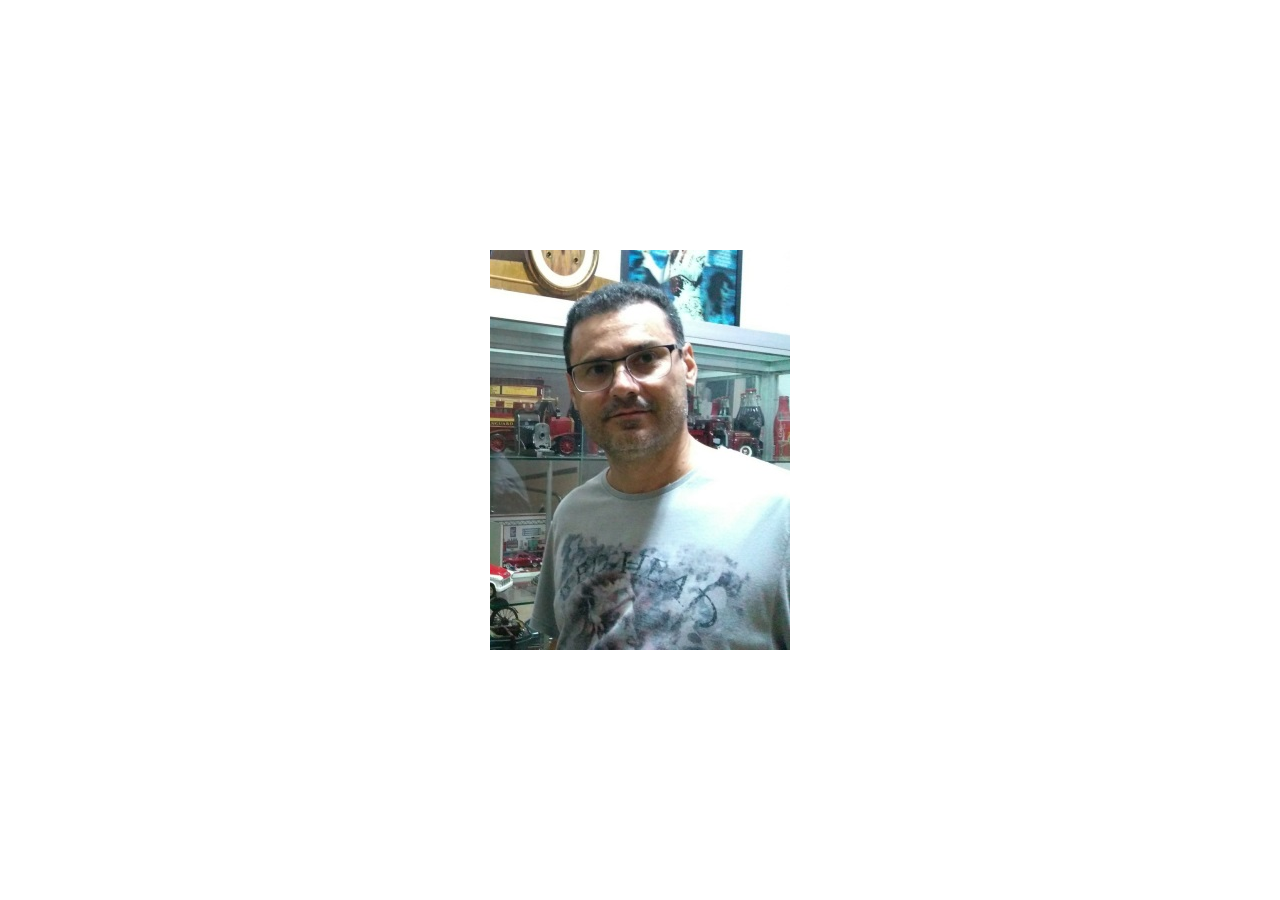
<file: EfeitoEspelho/index.html>
<!doctype html>
<html>
	<head>
		<title>Efeito Espelho</title>
		<link rel="stylesheet" type="text/css" href="estilo.css">
		<link rel="stylesheet" href="https://stackpath.bootstrapcdn.com/font-awesome/4.7.0/css/font-awesome.min.css">
	</head>
	<body>
		<div class="cartao">
			<div class="frente">
				<img src="pessoa.jpg">
			</div>
			<div class="verso">
				<div class="detalhe">
					<h2>Kleiser Nairobi<br><span>Designer Sênior</span></h2>
					<div class="medias_sociais">
						<a href="#"><i class="fa fa-facebook" aria-hidden="true"></i></a>
						<a href="#"><i class="fa fa-twitter" aria-hidden="true"></i></a>
						<a href="#"><i class="fa fa-google-plus" aria-hidden="true"></i></a>
						<a href="#"><i class="fa fa-linkedin" aria-hidden="true"></i></a>
						<a href="#"><i class="fa fa-instagram" aria-hidden="true"></i></a>
					</div>					
				</div>
			</div>
		</div>	
	</body>
</html>
</file>
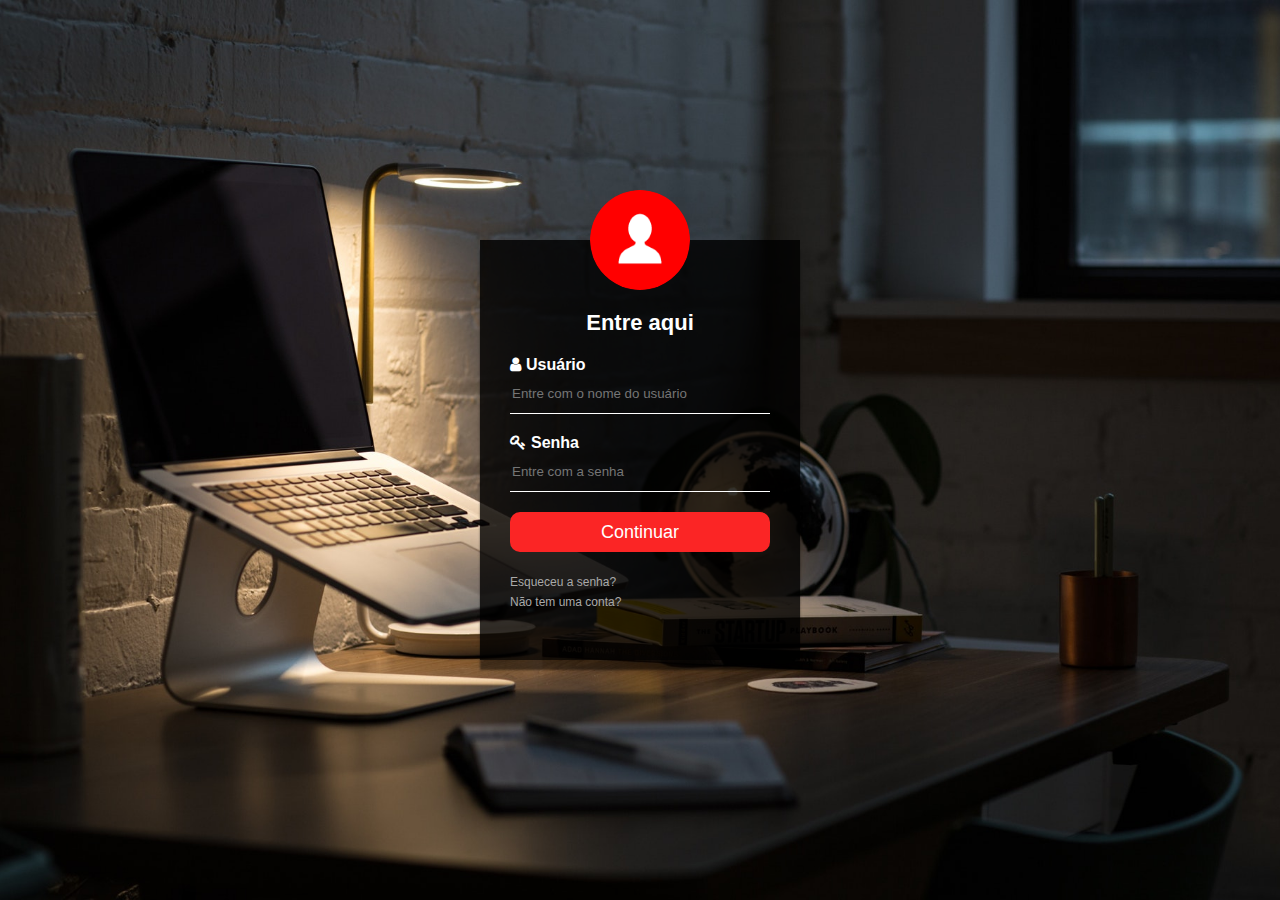
<file: Login/index.html>
<html>
  <head>
	  <title>Nairobi Sistemas - Exemplo login</title>
		<link rel="stylesheet" type="text/css" href="estilo.css">
		<link rel="stylesheet" type="text/css" href="https://stackpath.bootstrapcdn.com/font-awesome/4.7.0/css/font-awesome.min.css"		
	</head>
	<body>
	  <div class="loginbox">
		  <img src="avatar.png" class="avatar">
		  <h1>Entre aqui</h1>
			<form>
				<p><i class="fa fa-user"></i>Usuário</p>									
				<input type="text" name="" placeholder="Entre com o nome do usuário">
				<p><i class="fa fa-key"></i>Senha</p>									
				<input type="password" name="" placeholder="Entre com a senha">
				<input type="submit" name="" value="Continuar">
				<a href="#">Esqueceu a senha?</a><br>
				<a href="#">Não tem uma conta?</a>			
			</form>			
		</div>
	</body>	
</html>
</file>
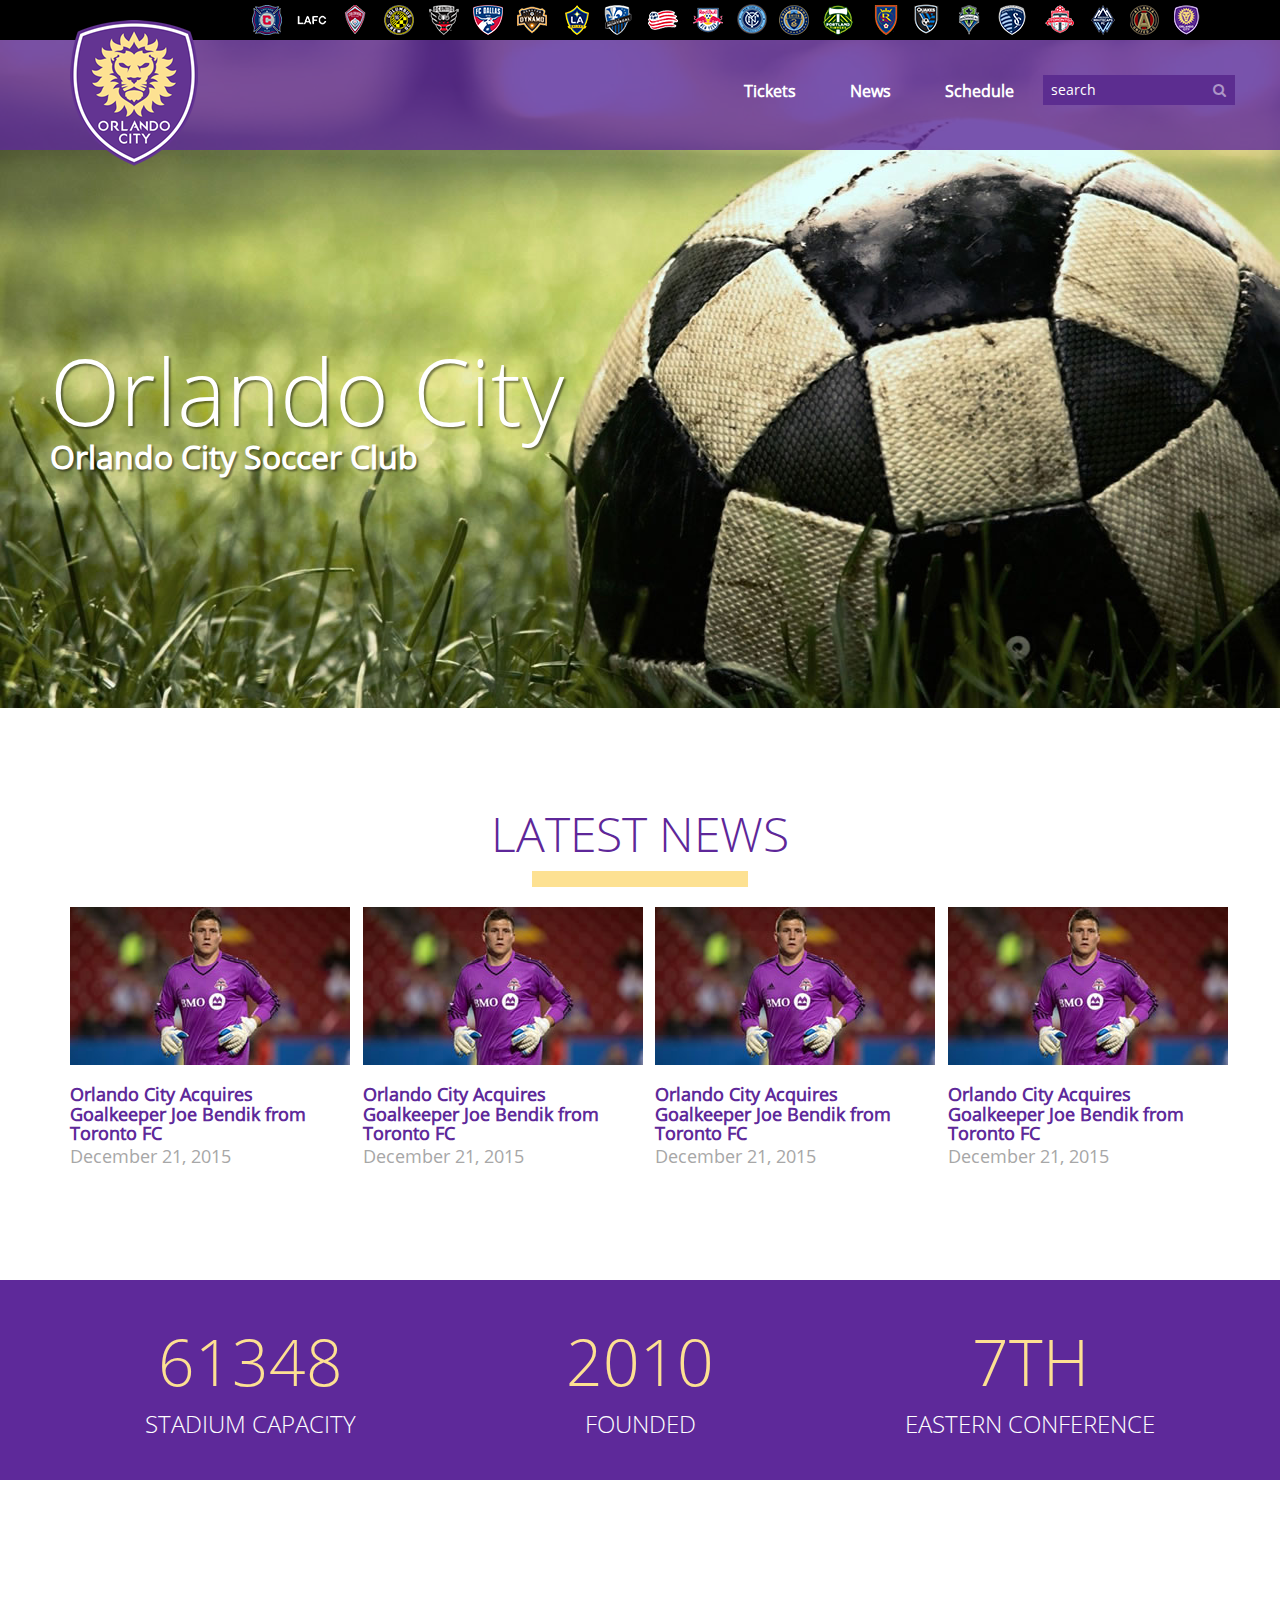
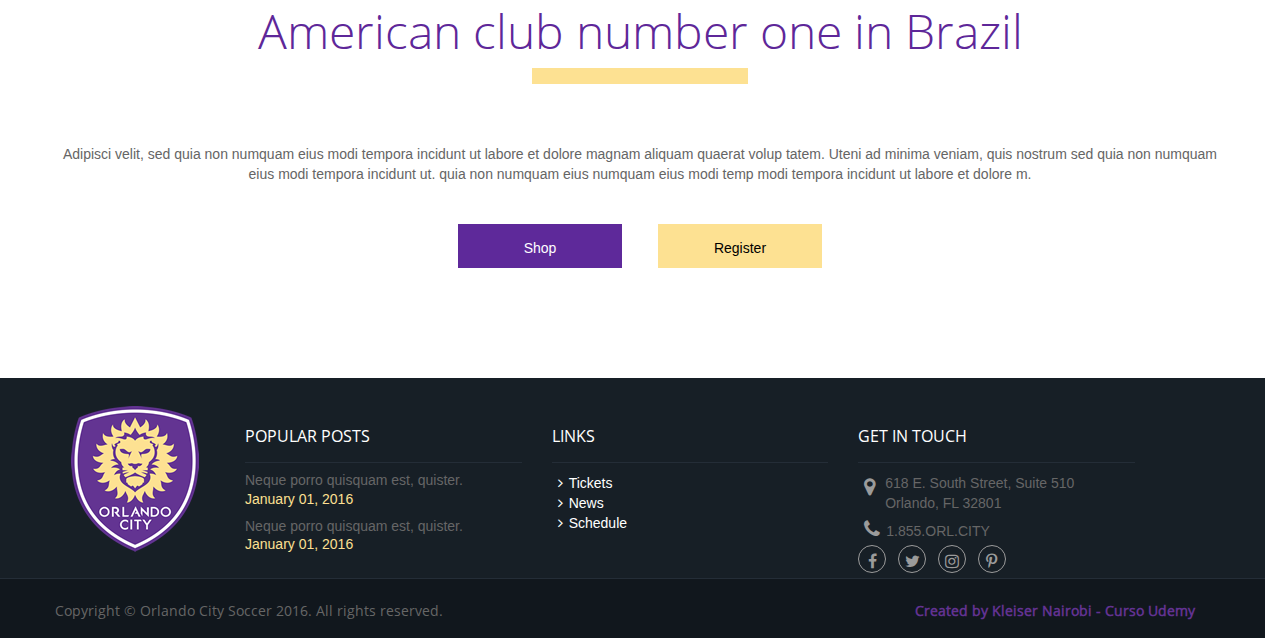
<file: OrlandoCity/index.html>
<!DOCTYPE html>
<html>
	<head>
		<meta charset="utf-8">
		<title>Orlando City</title>
		<link rel="stylesheet" href="lib/bootstrap/css/bootstrap.min.css">
		<link rel="stylesheet" href="https://maxcdn.bootstrapcdn.com/font-awesome/4.5.0/css/font-awesome.min.css">
		<link rel="stylesheet" href="css/orlando.css">

	</head>
	<body>
		<header>			
			<div class="container">
				<img id="logotipo" src="img/orlando-logo.png" alt="Logotipo">
			</div>

			<div class="header-black">				
				<div class="container">				
					<ul class="pull-right">
						<li class="club-01"><a href="#"></a></li>
						<li class="club-02"><a href="#"></a></li>
						<li class="club-03"><a href="#"></a></li>
						<li class="club-04"><a href="#"></a></li>
						<li class="club-05"><a href="#"></a></li>
						<li class="club-06"><a href="#"></a></li>
						<li class="club-07"><a href="#"></a></li>
						<li class="club-08"><a href="#"></a></li>
						<li class="club-09"><a href="#"></a></li>
						<li class="club-10"><a href="#"></a></li>
						<li class="club-11"><a href="#"></a></li>
						<li class="club-12"><a href="#"></a></li>
						<li class="club-13"><a href="#"></a></li>
						<li class="club-14"><a href="#"></a></li>
						<li class="club-15"><a href="#"></a></li>
						<li class="club-16"><a href="#"></a></li>
						<li class="club-17"><a href="#"></a></li>
						<li class="club-18"><a href="#"></a></li>
						<li class="club-19"><a href="#"></a></li>
						<li class="club-20"><a href="#"></a></li>
						<li class="club-21"><a href="#"></a></li>
						<li class="club-22"><a href="#"></a></li>
					</ul>
				</div>
			</div>

			<div class="container">				
				<div class="row">					
					<nav id="menu" class="pull-right">
						<ul>
							<li><a href="#">Tickets</a></li>
							<li><a href="#">News</a></li>
							<li><a href="#">Schedule</a></li>
							<li class="search">
								<div class="input-group">
							      <input type="search" placeholder="search">
							      <span class="input-group-btn">
							        <button type="button"><i class="fa fa-search"></i></button>
							      </span>
							    </div><!-- /input-group -->
							</li>
						</ul>
					</nav>
				</div>
			</div>			
		</header>

		<section>			
			<div id="banner">				
				<h1>Orlando City<small>Orlando City Soccer Club</small></h1>
			</div>

			<div id="news" class="container">				
				<div class="row text-center">
					<h2>Latest News</h2>
					<hr>	
				</div>				
				<div class="row thumbnails">
					<div class="col-md-3">						
						<img src="img/noticia-thumb.jpg" alt="Noticia">
						<h3>Orlando City Acquires Goalkeeper Joe Bendik from Toronto FC</h3>
						<time>December 21, 2015</time>
					</div>
					<div class="col-md-3">						
						<img src="img/noticia-thumb.jpg" alt="Noticia">
						<h3>Orlando City Acquires Goalkeeper Joe Bendik from Toronto FC</h3>
						<time>December 21, 2015</time>
					</div>
					<div class="col-md-3">						
						<img src="img/noticia-thumb.jpg" alt="Noticia">
						<h3>Orlando City Acquires Goalkeeper Joe Bendik from Toronto FC</h3>
						<time>December 21, 2015</time>
					</div>
					<div class="col-md-3">						
						<img src="img/noticia-thumb.jpg" alt="Noticia">
						<h3>Orlando City Acquires Goalkeeper Joe Bendik from Toronto FC</h3>
						<time>December 21, 2015</time>
					</div>
				</div>
			</div>

			<div id="estatisticas">				
				<div class="container">
					<div class="row">
						<div class="col-md-4">
							<p>61348<small>Stadium Capacity</small></p>
						</div>
						<div class="col-md-4">
							<p>2010<small>Founded</small></p>
						</div>
						<div class="col-md-4">
							<p>7th<small>Eastern Conference</small></p>
						</div>
					</div>
				</div>
			</div>

			<div id="call-to-action">				
				<div class="container">
					<div class="row text-center">
						<h2>American club number one in Brazil</h2>
						<hr>	
					</div>

					<div class="row">						
						<p>Adipisci velit, sed quia non numquam eius modi tempora incidunt ut labore et dolore magnam aliquam quaerat volup tatem. Uteni ad minima veniam, quis nostrum sed quia non numquam eius modi tempora incidunt ut. quia non numquam eius numquam eius modi temp modi tempora incidunt ut labore et dolore m.</p>
					</div>
					
					<div class="text-center">
						<div class="row row-max-400">							
							<div class="col-xs-6">
								<a href="#" class="btn btn-roxo">Shop</a>
							</div>
							<div class="col-xs-6">
								<a href="#" class="btn btn-amarelo">Register</a>
							</div>

						</div>
					</div>
				</div>
			</div>
		</section>

		<footer>
			
			<div class="row row-cinza-claro">				
				<div class="container">					
					<div class="row">						
						<div class="col-md-2 text-center">							
							<img class="logotipo" src="img/orlando-logo.png" alt="Logotipo">
						</div>
						<div class="col-md-10">							
							<div class="row row-cols">
								<div class="col-md-4 col-popular-post">									
									<h4>POPULAR POSTS</h4>
									<ul class="list-unstyled">
										<li>
											<h5>Neque porro quisquam est, quister.</h5>
											<time>January 01, 2016</time>
										</li>
										<li>
											<h5>Neque porro quisquam est, quister.</h5>
											<time>January 01, 2016</time>
										</li>
									</ul>
								</div>
								<div class="col-md-4 col-links">									
									<h4>LINKS</h4>
									<ul class="list-unstyled">
										<li><a href="#"><i class="fa fa-angle-right"></i>Tickets</a></li>
										<li><a href="#"><i class="fa fa-angle-right"></i>News</a></li>
										<li><a href="#"><i class="fa fa-angle-right"></i>Schedule</a></li>
									</ul>
								</div>
								<div class="col-md-4 col-get-in-touch">									
									<h4>GET IN TOUCH</h4>
									<address>
										<i class="fa fa-map-marker"></i> <span>618 E. South Street, Suite 510<br/>Orlando, FL 32801</span>
									</address>
									<p><a href="tel:1855ORLCITY"><i class="fa fa-phone"></i>1.855.ORL.CITY</a></p>
									<ul class="list-unstyled list-socials">
										<li>
											<a href="#" target="_blank"><i class="fa fa-facebook"></i></a>
										</li>
										<li>
											<a href="#" target="_blank"><i class="fa fa-twitter"></i></a>
										</li>
										<li>
											<a href="#" target="_blank"><i class="fa fa-instagram"></i></a>
										</li>
										<li>
											<a href="#" target="_blank"><i class="fa fa-pinterest-p"></i></a>
										</li>
									</ul>
								</div>
							</div>
						</div>
					</div>
				</div>
			</div>

			<div class="row row-cinza-escuro">				
				<div class="container">					
					<p class="pull-left">Copyright © Orlando City Soccer 2016. All rights reserved.</p>
					<p class="pull-right text-roxo">Created by Kleiser Nairobi - Curso Udemy</p>
				</div>
			</div>
		</footer>

		<script src="lib/jquery/jquery.min.js"></script>
		<script src="lib/bootstrap/js/bootstrap.min.js"></script>
	</body>
</html>
</file>
<file: EfeitoEspelho/estilo.css>
@import url('https://fonts.googleapis.com/css?family=Kaushan+Script&display=swap');

body {
	margin: 0;
	padding: 0;
	font-family: sans-serif;
}

.cartao {
	position: absolute;
	top: 50%;
	left: 50%;
	width: 300px;
	height: 400px;
	transform: translate(-50%,-50%);
	transform-style: preserve-3d;
	perspective: 600px;
	transition: 0.5s;
}	

.cartao .frente {
	position: absolute;
  top: 0;
	left: 0;
	width: 100%;
	height: 100%;
	background: #000;
	backface-visibility: hidden;
	transform: rotateX(0deg);
	transition: 0.5s;	
}	

.cartao:hover .frente {
  transform: rotateX(-180deg);
}

.cartao .verso {
	position: absolute;
  top: 0;
	left: 0;
	width: 100%;
	height: 100%;
	background: #000;
	backface-visibility: hidden;
	transform: rotateX(180deg);
	transition: 0.5s;
}	

.cartao:hover .verso {
	transform: rotateX(0deg);
}

.cartao .verso:before {
	content: '';
	position: absolute;
	top: 0;
	left: -50%;
	width: 100%;
	height: 100%;
	background: rgba(255,255,255,0.1);
}


.cartao .verso .detalhe {
	position: absolute;
	top: 50%;
	left: 0;
	width: 100%;
	transform: translateY(-50%);
	text-align: center;
	padding: 20px;
	box-sizing: border-box;
}

.cartao .verso .detalhe h2 {
	margin: 0;
	padding: 0;
	font-size: 24px;
	font-family: 'Kaushan Script', cursive;
	color: #fff;
}	

.cartao .verso .detalhe h2 span {
	font-size: 18px;
	font-family: sans-serif;
	color: 	#a7a7a7;
}

.medias_sociais {
	padding: 10px 0;
}

.medias_sociais a {
	display: inline-block;
	width: 36px;
	height: 36px;
	text-align: center;
	background: #262626;
	color: #fff;
	text-decoration: none;
	border-radius: 50%;
	transition: 0.5s;
}	

.medias_sociais a .fa {
	line-height: 36px;
}	

.medias_sociais a:hover {
	background: #e91e63;
}
</file>
<file: Login/estilo.css>
body {
	margin: 0;
	padding: 0;
	background: url(fundo.jpg);
	background-size: cover;
	background-position: center;
	font-family: sans-serif;
}

.loginbox {
  width: 320px;
  height: 420px;
	background: rgba(0,0,0,0.8);
	color: #fff;
	top: 50%;
	left: 50%;
	position: absolute;
	transform: translate(-50%, -50%);
	box-sizing: border-box;
	box-shadow: 0  10px 2px rgba(0,0,0,0.5);
	padding: 70px 30px;
}

.avatar {
  width: 100px;
	height: 100px;
	border-radius: 50%;
	position: absolute;
	top: -50px;
	left: calc(50% - 50px);
}

h1 {
	margin: 0;
	padding: 0 0 20px;
	text-align: center;
	font-size: 22px;
}

.loginbox p {
	margin: 0;
	padding: 0;
	font-weight: bold;
}

.loginbox input {
	width: 100%;
	margin-bottom: 20px;
}

.loginbox input[type="text"], input[type="password"]{
	border: none;
	border-bottom: 1px solid #fff;
	background: transparent;
	outline: none;
	height: 40px;
	color: #fff;
	font-seize: 16px;
	position: relative;
}	

.loginbox input[type="submit"] {
	border: none;
	outline: none;
	height: 40px;
	background: #fb2525;
	color: #fff;
	font-size: 18px;
	border-radius: 10px;
}

.loginbox input[type="submit"]:hover {
	cursor: pointer;
	background: #ffc107;
	color: #000;
}

.loginbox a {
	text-decoration: none;
	font-size: 12px;
	line-height: 20px;
	color: darkgrey;
}

.loginbox a:hover {
	color: #ffc107;
}	

.fa {
  margin-right: 5px;	
}
</file>
<file: OrlandoCity/css/orlando.css>
@font-face {
	font-family: 'OpenSans';
	src: url("../fonts/Open_Sans/OpenSans-Regular.ttf");
	font-size: 1em;
}
@font-face {
	font-family: 'OpenSans-Light';
	src: url("../fonts/Open_Sans/OpenSans-Light.ttf");
	font-size: 1em;
}
header {
	width: 100%;
	height: 150px;
	background-color: rgba(94, 41, 154, .8);
	z-index: 2;
    position: relative;
}
header .container {
	position: relative;
}
header .header-black {
	background-color: #000;
	height: 40px;
}
header .header-black li {
	background-image: url("../img/clubs.png");
	background-repeat: no-repeat;
	display: inline-block;
	margin: 4px;
}
header .header-black li.club-01 {
	background-position: 0px 0px;
}
header .header-black li.club-02 {
	background-position: -48px 0px;
}
header .header-black li.club-03 {
	background-position: -95px 0px;
}
header .header-black li.club-04 {
	background-position: -140px 0px;
}
header .header-black li.club-05 {
	background-position: -189px 0px;
}
header .header-black li.club-06 {
	background-position: -239px 0px;
}
header .header-black li.club-07 {
	background-position: -288px 0px;
}
header .header-black li.club-08 {
	background-position: -334px 0px;
}
header .header-black li.club-09 {
	background-position: -381px 0px;
}
header .header-black li.club-10 {
	background-position: -429px 0px;
}
header .header-black li.club-11 {
	background-position: -478px 0px;
}
header .header-black li.club-12 {
	background-position: -527px 0px;
}
header .header-black li.club-13 {
	background-position: -579px 0px;
}
header .header-black li.club-14 {
	background-position: -629px 0px;
}
header .header-black li.club-15 {
	background-position: -671px 0px;
}
header .header-black li.club-16 {
	background-position: -719px 0px;
}
header .header-black li.club-17 {
	background-position: -763px 0px;
}
header .header-black li.club-18 {
	background-position: -808px 0px;
}
header .header-black li.club-19 {
	background-position: -853px 0px;
}
header .header-black li.club-20 {
	background-position: -900px 0px;
}
header .header-black li.club-21 {
	background-position: -950px 0px;
}
header .header-black li.club-22 {
	background-position: -1000px 0px;
}
header .header-black li a {
	width: 32px;
	height: 32px;
	display: block;
}
header #logotipo {
	position: absolute;
	top: 20px;
}
#menu {
	margin: 12px 0;
}
#menu li {
	display: inline-block;
	font-family: "OpenSans";
}
#menu li.search {
	width: 182px;
}
#menu li.search input {
	background-color: #5C2D90;
	color: #fff;
	border: none;
	height: 30px;
	line-height: 30px;
	padding-left: 8px;
}
#menu li.search ::-webkit-input-placeholder {
	color: #fff;	
}
#menu li.search button {
	background: none;
	border: none;
	position: absolute;
    right: 3px;
    top: 7px;
}
#menu li.search button i {
	font-size: 14px;
	color: rgba(255, 255, 255, .5);
}
#menu li a {
	color: #FFF;
	font-size: 16px;
	padding: 10px 25px;
	font-weight: bold;
}
#menu li.search .input-group {
	top: 8px;
}
#banner {
	width: 100%;
	height: 728px;
	position: relative;
	background: url("../img/banner.jpg") no-repeat;
	background-position: 0px -100px;
	top: -130px;
}
#banner h1 {
	color: #fff;
	top: 300px;
	position: relative;
	font-size: 92px;
	text-shadow:2px 2px 2px rgba(0, 0, 0, .45);
	font-family: 'OpenSans-Light';
	margin-left: 50px;
}
#banner h1 small {
	font-size: 32px;
	display: block;
	color: #FFF;
	font-family: 'OpenSans';
	font-weight: bold;
}
#news {
	position: relative;
    top: -110px;
}
#news h2 {
	color:#5E2799;
	font-family: 'OpenSans-Light';
	font-size: 48px;
	text-transform: uppercase;
	text-align: center;
}
#news hr {
	border:#FDE192 solid 8px;
	width: 200px;
	margin: 0 auto;
}
#news .thumbnails {
	margin-top: 20px;
}
#news .thumbnails h3 {
	color: #5E299A;
	font-size: 18px;
	font-family: 'OpenSans';
	font-weight: bold;
	margin-bottom: 0;
}
#news .thumbnails time {
	color:#A7A7A7;
	font-size: 18px;
	font-family: 'OpenSans';
}
#estatisticas {
	background-color: #5E299A;
	width: 100%;
	height: 200px;
	text-align: center;
}
#estatisticas p {
	color: #FDE092;
	text-transform: uppercase;
	font-family: 'OpenSans-Light';
	font-size: 64px;
	margin-top: 36px;
}
#estatisticas p small {
	color: #fff;
	font-size: 24px;
	display: block;
}
#call-to-action {
	text-align: center;
	margin-top: 105px;
}
#call-to-action h2 {
	color:#5E2799;
	font-family: 'OpenSans-Light';
	font-size: 48px;
	text-align: center;
}
#call-to-action hr {
	border:#FDE192 solid 8px;
	width: 200px;
	margin: 0 auto;
}
#call-to-action p {
	margin-top: 60px;
	margin-bottom: 40px;
	color: #656565;
}
#call-to-action .btn {
	min-width: 164px;
    height: 44px;
    line-height: 34px;
    border-radius: 0;
}
#call-to-action .btn-roxo {
    color: #fff;
    background-color: #5E299A;
    border-color: #5E299A;
}
#call-to-action .btn-amarelo {
    color: #000;
    background-color: #FDE192;
    border-color: #FDE192;
}
#call-to-action .row-max-400 {
	margin: 0 auto;
	max-width: 400px;
}
footer {
	margin-top: 110px;
}
footer .row {
	width: 100%;
}
footer .row p {
	line-height: 55px;
	margin-bottom: 0;
}
footer .row-cinza-claro {
	height: 200px;
	background-color: #171F26;
}
footer .row-cinza-escuro {
	height: 60px;
	background-color: #11171D;
	border-top: #242D37 1px solid;
}
footer .pull-left {
	font-family: 'OpenSans';
	font-size: 14px;
	color: #666;
}
footer .text-roxo {
	color: #623291;
	font-family: 'OpenSans';
	font-weight: bold;
	font-size: 14px;
}
footer .logotipo {
	margin-top: 28px;
}
footer .col-popular-post,
footer .col-links,
footer .col-get-in-touch {
	margin-top: 40px;
}
footer .row-cols h4 {
	font-family: 'OpenSans';
	font-size: 16px;
	color: #FFF;
	padding-bottom: 17px;
	border-bottom: #242D37 1px solid;
}
footer .row-cols h5 {
	color: #666;
	font-family: Arial;
	font-size: 14px;
	margin-bottom: 0;
}
footer .row-cols time {
	color: #FDE092;
	font-family: Arial;
	font-size: 14px;
}
footer .col-links a {
	color: #FFF;
	font-family: Arial;
	font-size: 14px;
}
footer .col-links .fa {
	margin: 0 6px;
}
footer .col-get-in-touch address {
	color:#666;
	font-family: Arial;
	font-size: 14px;
	margin-bottom: 6px;
}
footer .col-get-in-touch address span {
	display: inline-block;
}
footer .col-get-in-touch address i {
	position: relative;
	top: -14px;
}
footer .col-get-in-touch i {
	color: #9B9B9B;
	font-size: 20px;
	margin: 0 6px;

}
footer .col-get-in-touch a {
	color: #666;
}
footer .col-get-in-touch p {
	line-height: 20px;
}
footer .list-socials {
	margin-top: 4px;
}
footer .list-socials li {
	display: inline-block;
	margin-right: 8px;
}
footer .list-socials a {
	display: block;
	border: #9B9B9B 1px solid;
	width: 28px;
	height: 28px;
	line-height: 28px;
	border-radius: 14px;
	text-align: center;
}
footer .list-socials i {
	font-size: 16px;
	margin: 7px auto;
}
</file>
